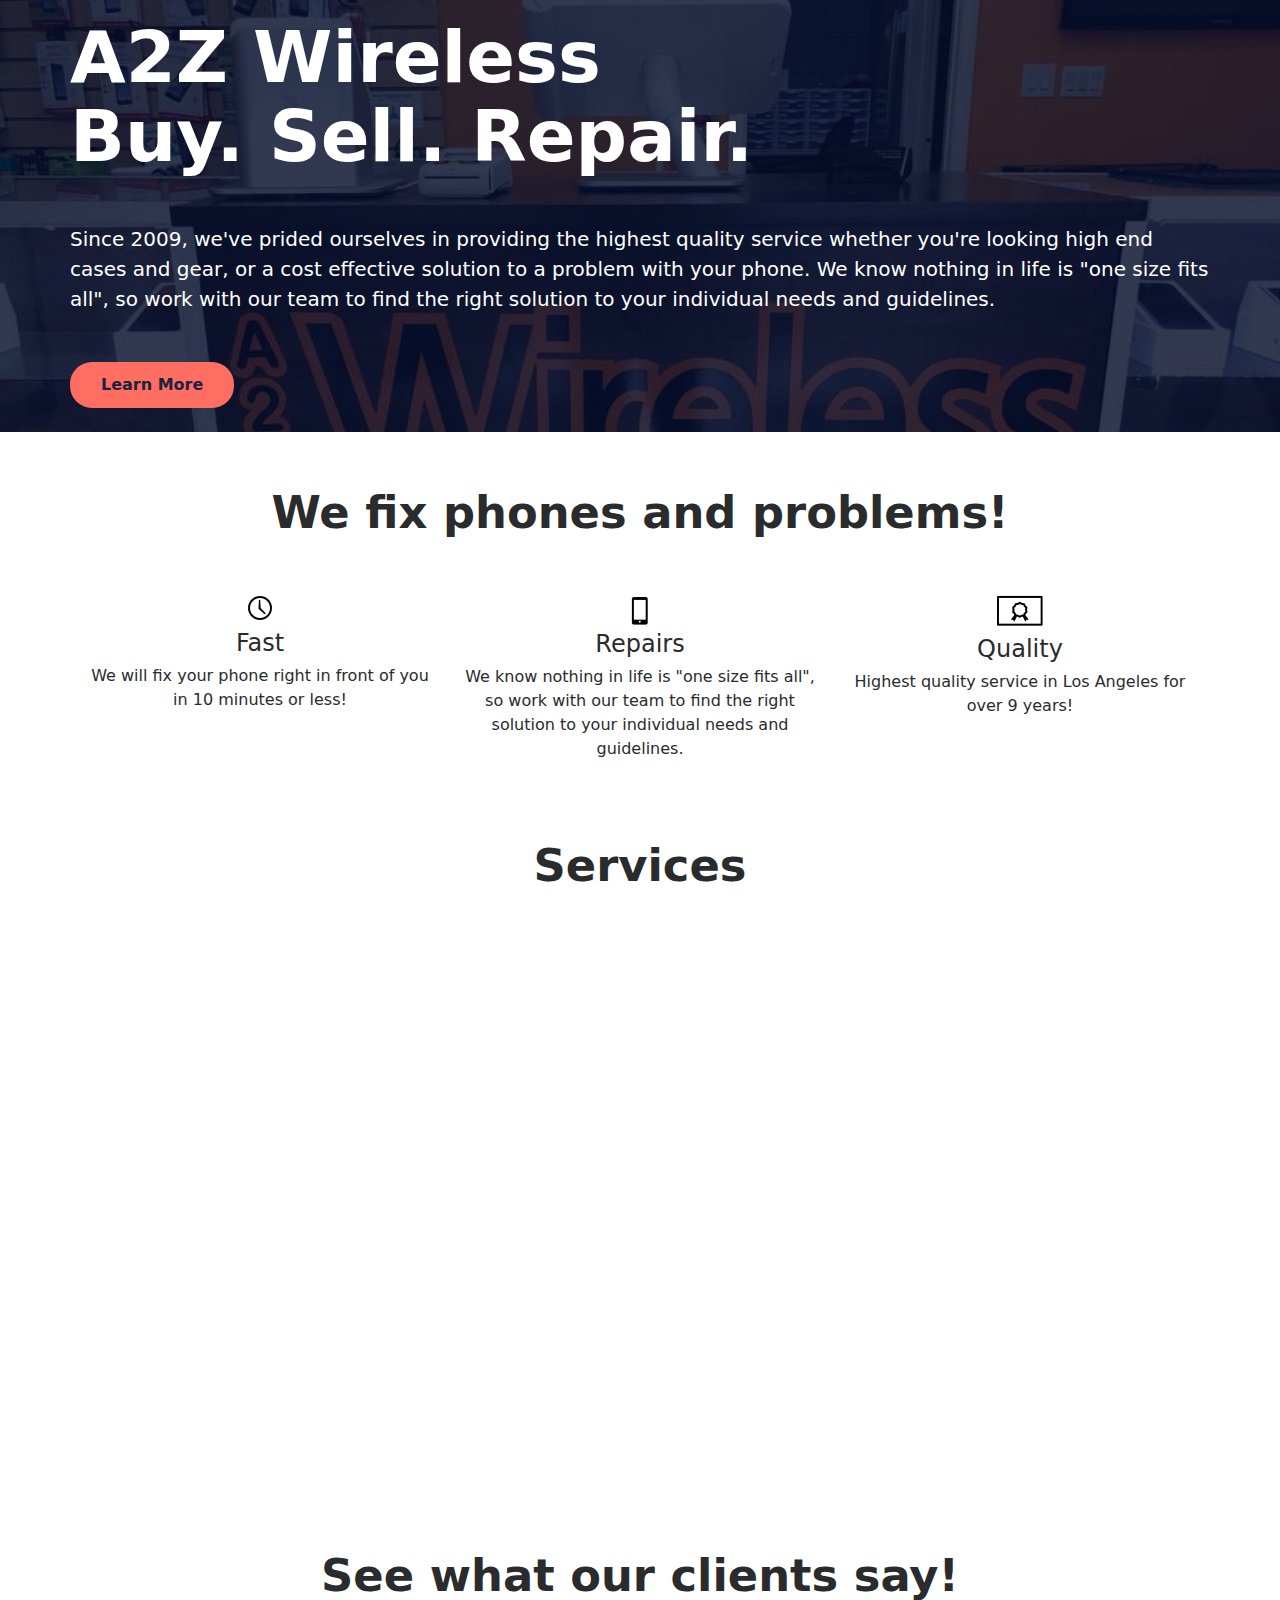
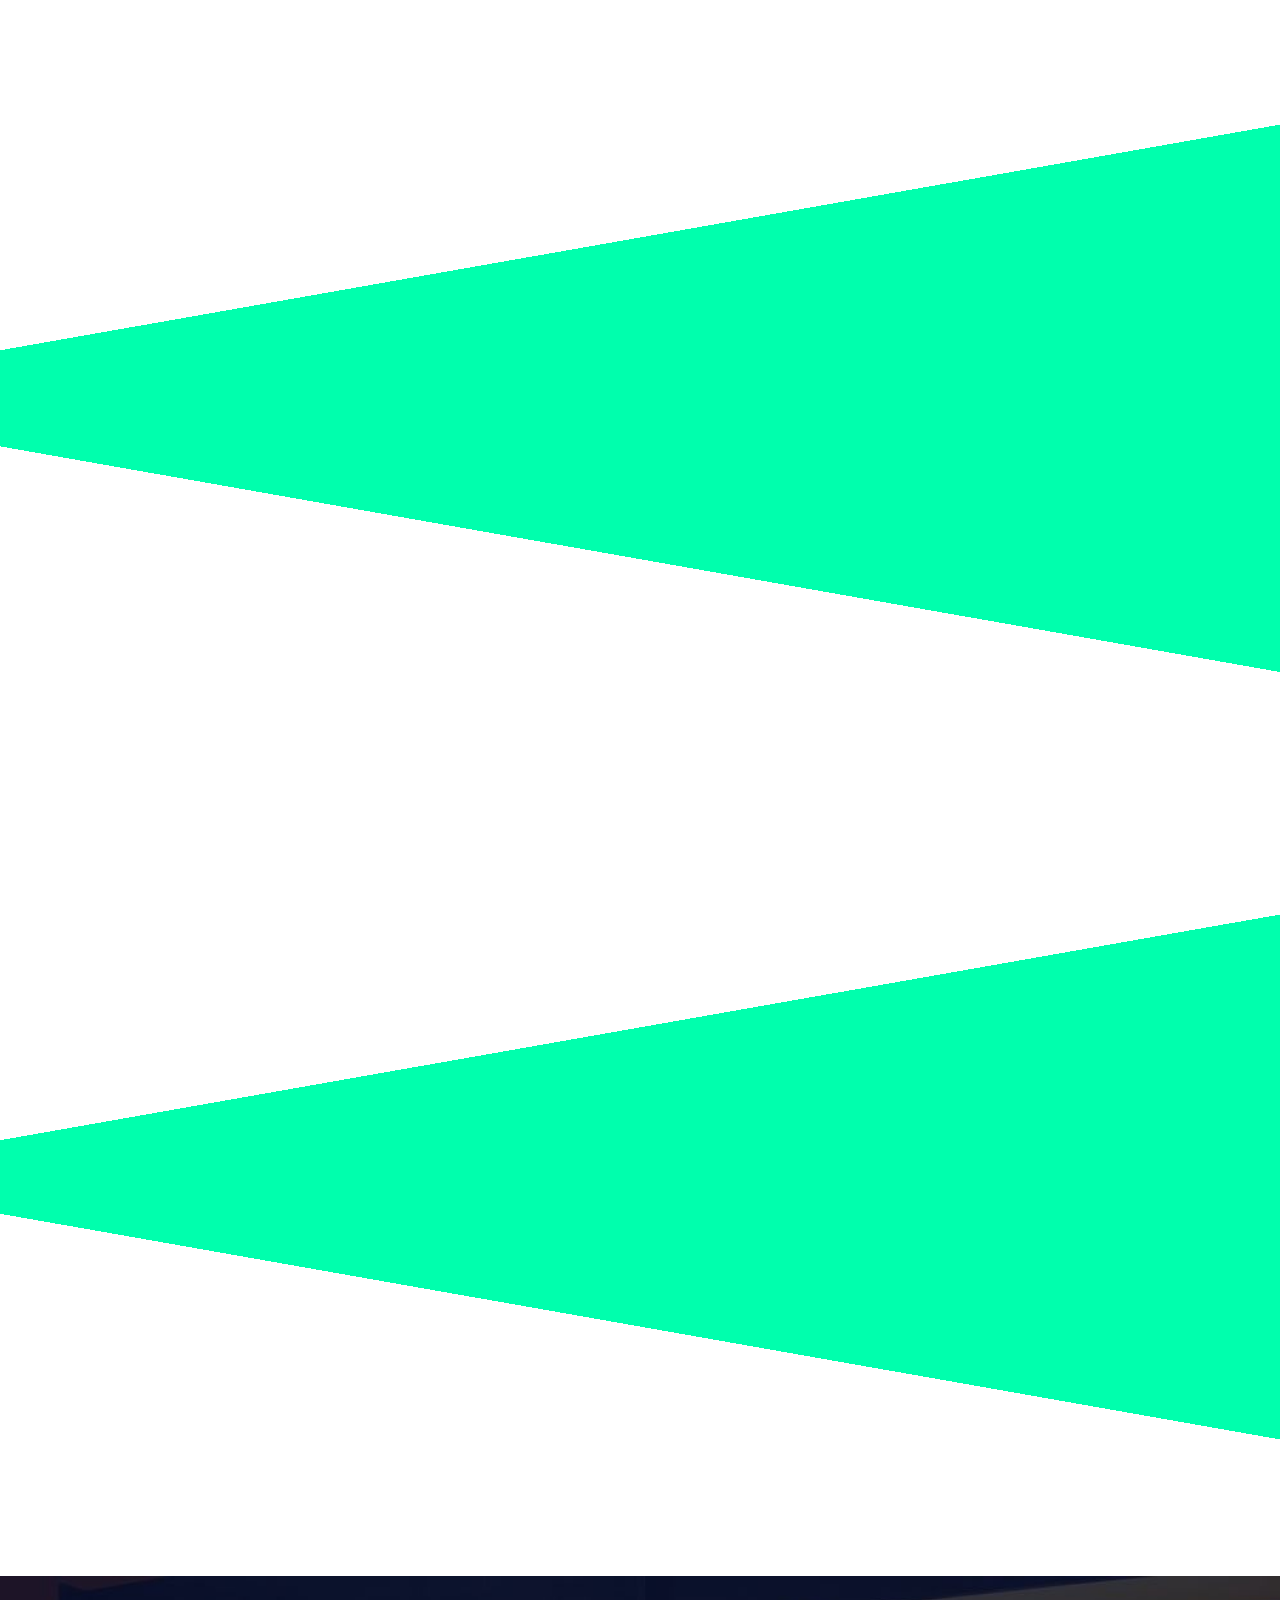
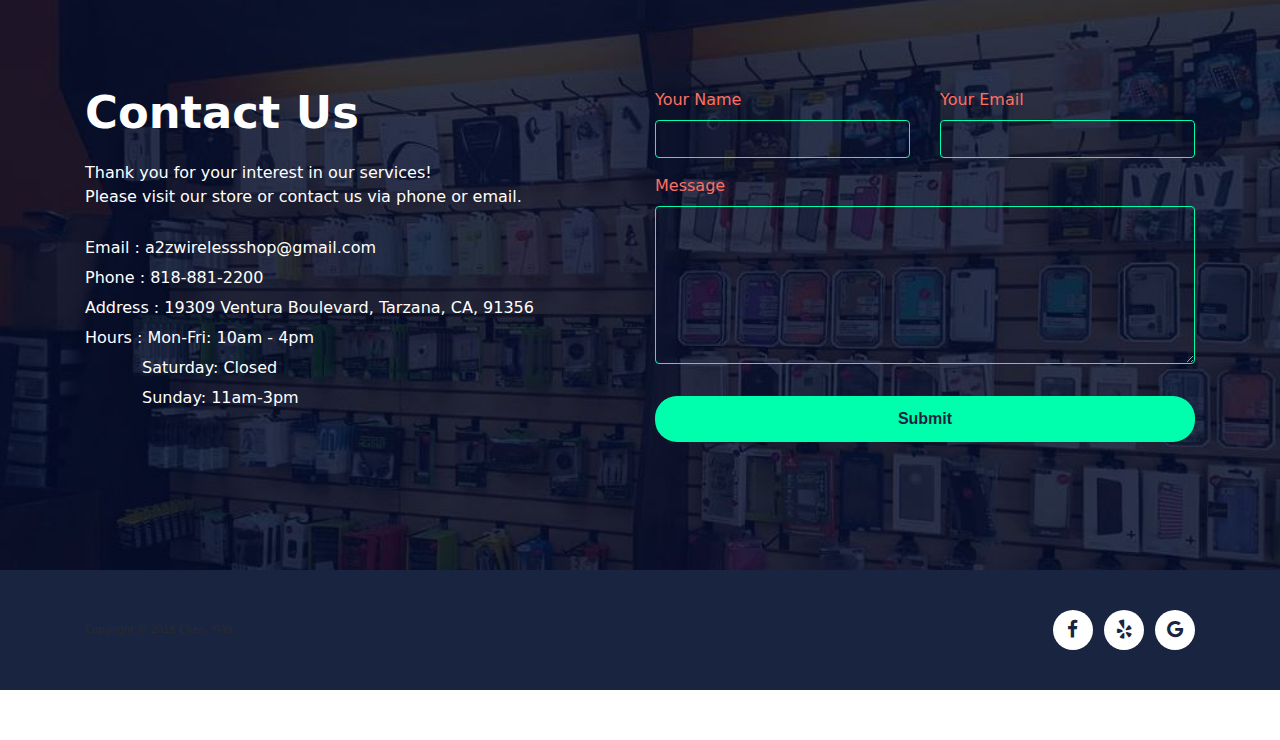
<file: index.html>
<!DOCTYPE html>
<html lang="zh-TW">
<head>
    <meta charset="UTF-8">
    <meta name="viewport" content="width=device-width, initial-scale=1, shrink-to-fit=no">
    <title>A2Z Wireless Repair</title>
    <meta name="description" content="Free bootstrap template Atlas">
    <link rel="icon" href="images/logo.png" sizes="32x32" type="image/png">
    <!-- custom.css -->
    <link rel="stylesheet" href="css/custom.css">
    <!-- bootstrap.min.css -->
    <link rel="stylesheet" href="css/bootstrap.min.css">
	<!-- font-awesome -->
    <link rel="stylesheet" href="font-awesome-4.7.0/css/font-awesome.min.css">
    
    <!-- AOS -->
    <link rel="stylesheet" href="css/aos.css">
</head>

<body>
    <!-- banner -->
    <div class="jumbotron jumbotron-fluid" id="banner" style="background-image: url(images/store.jpg);">
        <div id="bannerContainer" class="container text-center text-md-left">
           <!--  <header>
                <div class="row justify-content-between">
                    <div class="col-2">
                        <img src="img/logo.png" alt="logo">
                    </div>
                    <div class="col-6 align-self-center text-right">
                        <a href="#" class="text-white lead">Get Early Access</a>
                    </div>
                </div>
            </header> -->
            <h1 id="bannerTitle" data-aos="fade" data-aos-easing="linear" data-aos-duration="1000" data-aos-once="true" class="display-3 text-white font-weight-bold my-5">
            	A2Z Wireless<br>
            	Buy. Sell. Repair.
            </h1>
            <p data-aos="fade" data-aos-easing="linear" data-aos-duration="1000" data-aos-once="true" class="lead text-white my-4">
                Since 2009, we've prided ourselves in providing the highest quality service whether you're looking high end cases and gear, or a cost effective solution to a problem with your phone. We know nothing in life is "one size fits all", so work with our team to find the right solution to your individual needs and guidelines. 
            </p>
            <a href="#services" data-aos="fade" data-aos-easing="linear" data-aos-duration="1000" data-aos-once="true" class="btn my-4 font-weight-bold atlas-cta cta-green buttonColor">Learn More</a>
        </div>
    </div>

    <!-- three-blcok -->
    <div>
        <div id="threeblock" class="container my-5 py-2">
            <h2 class="text-center font-weight-bold my-5">We fix phones and problems!</h2>
            <div class="row">
                <div data-aos="fade-up" data-aos-delay="0" data-aos-duration="1000" data-aos-once="true" class="col-md-4 text-center">
                    <img id="fast" src="images/clock.png" alt="Clock" class="mx-auto" >
                    <h4>Fast</h4>
                    <p>We will fix your phone right in front of you in 10 minutes or less!</p>
                </div>
                <div data-aos="fade-up" data-aos-delay="400" data-aos-duration="1000" data-aos-once="true" class="col-md-4 text-center">
                    <img id="repairs" src="images/iphone.png" alt="Smart Scan" class="mx-auto">
                    <h4>Repairs</h4>
                    <p>We know nothing in life is "one size fits all", so work with our team to find the right solution to your individual needs and guidelines.</p>
                </div>
                <div data-aos="fade-up" data-aos-delay="200" data-aos-duration="1000" data-aos-once="true" class="col-md-4 text-center">
                    <img src="images/quality.png" alt="Quality" class="mx-auto">
                    <h4>Quality</h4>
                    <p>Highest quality service in Los Angeles for over 9 years!</p>
                </div>
            </div>
        </div>
    </div>

    <!-- price table -->
    <div id="services">
        <div class="container my-5 py-2">
            <h2 class="text-center font-weight-bold d-block mb-3" id="servicesTitle">Services</h2>
            <div class="row">
                <div data-aos="fade-right" data-aos-delay="200" data-aos-duration="1000" data-aos-once="true" class="col-md-4 text-center py-4 mt-5 serviceTable">
                    <h4 class="my-4">Trade-Ins & Buybacks</h4>
                    <p class="font-weight-bold" id="tradeins"><!-- <span class="display-2 font-weight-bold">0</span> --> New, Used <br>& Refurbished</p>
                    <ul class="list-unstyled">
                        <li>We proudly keep all our parts in stock <br> to minimize your inconvenience <br> and time "off the grid" without <br> a phone to use.</li>
                    </ul>
                    <a href="#contact" class="btn my-4 font-weight-bold atlas-cta cta-ghost">Call Now</a>
                </div>
                <div data-aos="fade-up" data-aos-duration="1000" data-aos-once="true" class="col-md-4 text-center py-4 mt-5 rounded serviceTable" id="price-table__premium">
                    <h4 class="my-4">Repairs</h4>
                    <ul class="list-unstyled">
                        <li>Water Damage Repair</li>
                        <li>Glass Screen Repair</li>
                        <li>System Failure Repair</li>
                        <li>Camera Repair</li>
                        <li>Speaker Repair</li>
                        <li>LCD Repair</li>
                        <li>System Failure Repair</li>
                        <li>Charging Port Repair</li>
                        <li>Battery Replacement</li>
                    </ul>
                    <a href="#contact" class="btn my-4 font-weight-bold atlas-cta cta-green buttonColor">Call Now</a>
                </div>
                <div data-aos="fade-left" data-aos-delay="200" data-aos-duration="1000" data-aos-once="true" class="col-md-4 text-center py-4 mt-5 serviceTable">
                    <h4 class="my-4">Cases & Accessories</h4>
                    <!-- <p class="font-weight-bold">$ <span class="display-2 font-weight-bold">30</span> / MO.</p> -->
                    <ul class="list-unstyled">
                        <li>iPhone</li>
                        <li>iPad</li>
                        <li>Motorola</li>
                        <li>LG</li>
                        <li>HTC</li>
                        <li>Samsung</li>
                        <p class="font-weight-bold" id="tradeins">including durable Otterbox and Tech21</p>                
                    </ul>
                    <a href="#contact" class="btn my-4 font-weight-bold atlas-cta cta-ghost">Call Now</a>
                </div>
            </div>
        </div>
    </div>

    <!-- client reviews title-->
    <div>
        <h2 class="text-center font-weight-bold d-block mb-3" id="clients">See what our clients say!</h2>
    </div>

    <!-- feature (skew background) -->
    <div class="jumbotron jumbotron-fluid feature" id="feature-first">
        <div class="container my-5" id="feature">
            <div class="row justify-content-between text-center text-md-left">
                <div data-aos="fade-right" data-aos-duration="1000" data-aos-once="true" class="col-md-6">
                    <!-- <h2 class="name">Aviel A.</h2>
                    <h2 class="stars">&#9733 &#9733 &#9733 &#9733 &#9733</h2> -->
                    <h2><span class="name">Aviel A.</span><span class="stars">&#9733 &#9733 &#9733 &#9733 &#9733</span></h2>
                    <p class="my-4">I was recommended, by a friend, to come here for iPhone repairs, and I was not let down in the slightest. Nick was so kind and gracious, and we went through the fix process in less than 10 minutes. I would give customer service at this place a 10 out of 5 if possible!! I would recommend others to come here if you find any issues with your iPhones; you wont be let down as I wasn't.</p>
<!--                     <a href="#" class="btn my-4 font-weight-bold atlas-cta cta-blue buttonColor">Learn More</a>
 -->                </div>
                <div data-aos="fade-left" data-aos-duration="1000" data-aos-once="true" class="col-md-6 align-self-center">
                    <img src="images/iphonescreen.png" alt="Take a look inside" class="mx-auto d-block" id="iphone">
                </div>
            </div>
        </div>
    </div>

    <!-- feature (green background) -->
    <div class="jumbotron jumbotron-fluid feature" id="feature-last">
        <div class="container">
            <div class="row justify-content-between text-center text-md-left">
                <div data-aos="fade-left" data-aos-duration="1000" data-aos-once="true" class="col-md-6 flex-md-last">
                    <!-- <h2 class="name"> Roee D.</h2>
                    <h2 class="stars">&#9733 &#9733 &#9733 &#9733 &#9733</h2> -->
                    <h2><span class="name">Jeff S.</span><span class="stars">&#9733 &#9733 &#9733 &#9733 &#9733</span></h2>
                    <p class="my-4">After 5 years of iPad ownership without a scratch on it, it finally happened, the drop and subsequent cracked screen. Hate when that happens. Found A2Z on Yelp...where else. They were super quick in responding to my inquiry and said if I could be in before 2:00 they could get it done the same day. When I dropped it off he said come back in an hour and it would be ready...guess what?...not only ready but looks just as good as new. I'm presently writing this review on my iPad and no issues! A very positive experience! Give these guys a shot, they know what they're doing.</p>
<!--                     <a href="#" class="btn my-4 font-weight-bold atlas-cta cta-blue buttonColor">Learn More</a>
 -->                </div>
                <div data-aos="fade-right" data-aos-duration="1000" data-aos-once="true" class="col-md-6 align-self-center flex-md-first">
                    <img src="img/feature-2.png" alt="Safe and reliable" class="mx-auto d-block">
                </div>
            </div>
        </div>
    </div>

    <!-- feature (skew background) -->
    <div class="jumbotron jumbotron-fluid feature" id="feature-first">
        <div class="container my-5 thirdFeature" id="feature">
            <div class="row justify-content-between text-center text-md-left">
                <div data-aos="fade-right" data-aos-duration="1000" data-aos-once="true" class="col-md-6">
                    <!-- <h2 class="name">Justin D.</h2>
                    <h2 class="stars">&#9733 &#9733 &#9733 &#9733 &#9733</h2> -->
                    <h2><span class="name">Justin D.</span><span class="stars">&#9733 &#9733 &#9733 &#9733 &#9733</span></h2> 
                    <p class="my-4">I've brought my cellphone to Nick to repair minor issues. He's always, helpful, courteous, and always gets the job done. I've had him replace my battery, back up my data, or find me a cover. If I ever need any type of repair. He's always the guy I go to. Highly recommended!</p>
<!--                     <a href="#" class="btn my-4 font-weight-bold atlas-cta cta-blue buttonColor">Learn More</a>
 -->                </div>
                <div data-aos="fade-left" data-aos-duration="1000" data-aos-once="true" class="col-md-6 align-self-center">
                    <img src="images/samsung.png" alt="Take a look inside" class="mx-auto d-block" id="samsung">
                </div>
            </div>
        </div>
    </div>

    <!-- feature (green background) -->
    <div class="jumbotron jumbotron-fluid feature" id="feature-last">
        <div class="container">
            <div class="row justify-content-between text-center text-md-left">
                <div data-aos="fade-left" data-aos-duration="1000" data-aos-once="true" class="col-md-6 flex-md-last">
                    <!-- <h2 class="name">Ben A.</h2>
                    <h2 class="stars">&#9733 &#9733 &#9733 &#9733 &#9733</h2> -->
                    <h2><span class="name">Ben A.</span><span class="stars">&#9733 &#9733 &#9733 &#9733 &#9733</span></h2> 
                    <p class="my-4">They guy fixed my iphone 7 broken screen in 10 minutes right in front of me for a descent price. Good job and good service</p>
<!--                     <a href="#" class="btn my-4 font-weight-bold atlas-cta cta-blue buttonColor">Learn More</a>
 -->                </div>
                <div data-aos="fade-right" data-aos-duration="1000" data-aos-once="true" class="col-md-6 align-self-center flex-md-first">
                    <img src="images/iphone2.png" alt="Safe and reliable" class="mx-auto d-block" id="samsung">
                </div>
            </div>
        </div>
    </div>
    
    <!-- contact -->
    <div id="contact" class="jumbotron jumbotron-fluid" id="contact" style="background-image: url(images/accessories.jpg);">
        <div class="container my-5">
            <div class="row justify-content-between">
                <div class="col-md-6 text-white">
                    <h2 class="font-weight-bold">Contact Us</h2>
                    <p class="my-4">
                        Thank you for your interest in our services!<br \>
                        Please visit our store or contact us via phone or email.
                    </p>
                    <ul class="list-unstyled">
                        <li>Email : a2zwirelessshop@gmail.com</li>
                        <li>Phone : 818-881-2200</li>
                        <li>Address : 19309 Ventura Boulevard, Tarzana, CA, 91356</li>
                        <li>Hours : Mon-Fri: 10am - 4pm</li>
                        <li class="hours">Saturday: Closed</li>
                        <li class="hours">Sunday: 11am-3pm</li>
                    </ul>
                </div>
                <div class="col-md-6">
                    <form action="mail.php" method="post">
                    	<div class="row">
	                        <div class="form-group col-md-6">
	                            <label for="name" class="orangeFont">Your Name</label>
                                <input type="text" name="fname" class="form-control" id="name" required>
	                        </div>
	                        <div class="form-group col-md-6">
	                            <label for="Email" class="orangeFont">Your Email</label>
                                <input type="email" name="email" pattern="[A-Za-z0-9._%+-]+@[A-Za-z0-9.-]+\.[A-Za-z]{1,63}$" class="form-control" id="Email" required>
	                        </div>
	                    </div>
	                    <div class="form-group">
	                        <label for="message" class="orangeFont">Message</label>
                            <textarea class="form-control" id="message" rows="7" name="message" required></textarea>
	                    </div>
                        <button type="submit" class="btn font-weight-bold atlas-cta atlas-cta-wide cta-green my-3">Submit</button>
                    </form>

                </div>
            </div>
        </div>
    </div>

	<!-- copyright -->
	<div class="jumbotron jumbotron-fluid" id="copyright">
        <div class="container">
            <div class="row justify-content-between">
            	<div class="col-md-6 align-self-center text-center text-md-left my-2">
                    Copyright © 2018 Chen, Yi-Ya.
                </div>
                <div class="col-md-6 align-self-center text-center text-md-right my-2" id="social-media">
                    <a href="https://www.facebook.com/wirelessA2Z/" class="d-inline-block text-center ml-2">
                    	<i class="fa fa-facebook" aria-hidden="true"></i>
                    </a>
                    <a href="https://www.yelp.com/biz/a2z-wireless-iphone-repair-tarzana-5" class="d-inline-block text-center ml-2">
                    	<i class="fa fa-yelp" aria-hidden="true"></i>
                    </a>
                    <a href="https://goo.gl/maps/iHe8cyrpb2o" class="d-inline-block text-center ml-2">
                    	<i class="fa fa-google" aria-hidden="true"></i>
                    </a>
                   <!--  <a href="#" class="d-inline-block text-center ml-2">
                    	<i class="fa fa-linkedin" aria-hidden="true"></i>
                    </a> -->
                </div>
            </div>
        </div>
    </div>
    
    <!-- AOS -->
    <script src="js/aos.js"></script>
    <script>
      AOS.init({
      });
    </script>
</body>

</html>
</file>
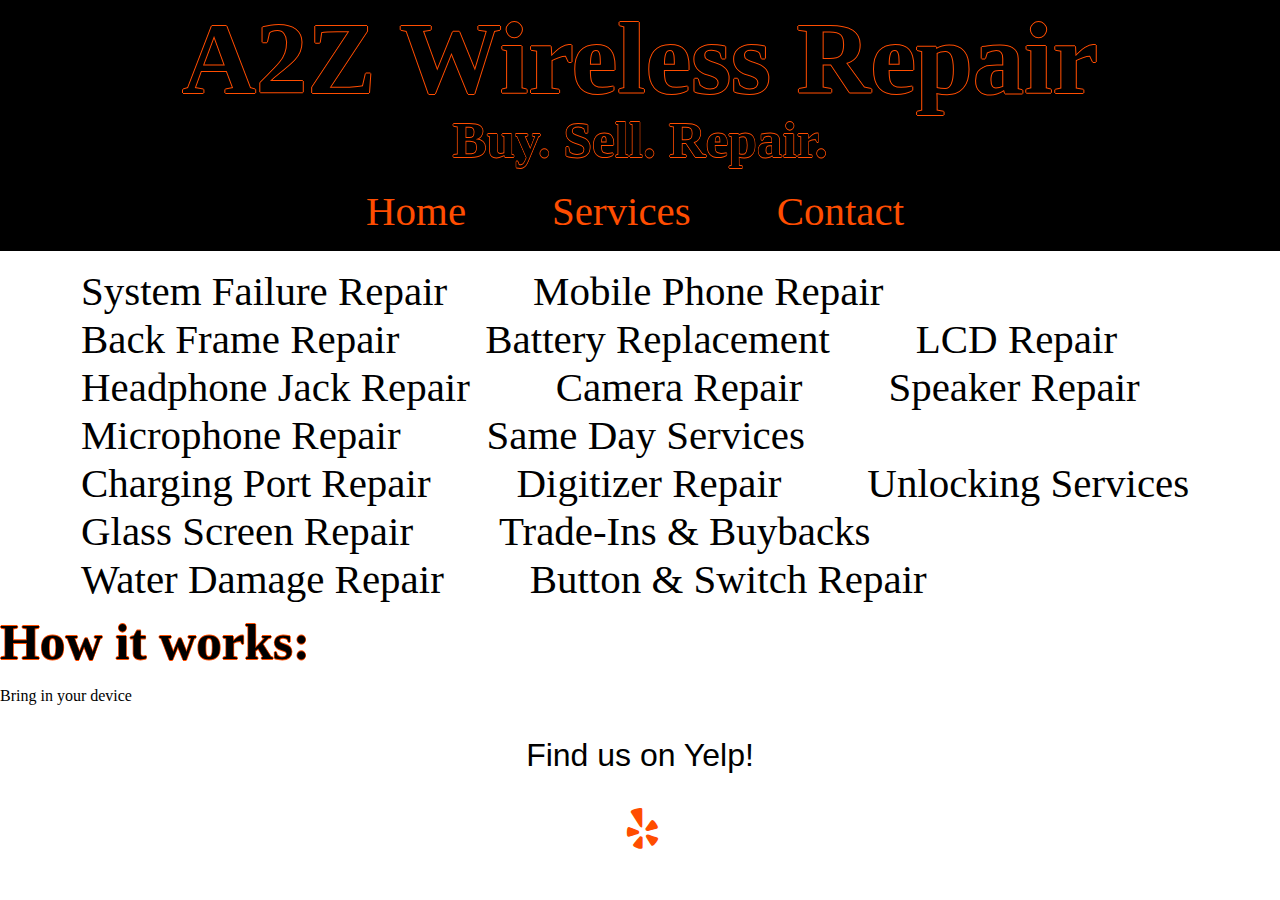
<file: old/services.html>
<!DOCTYPE HTML>

<html>
	<head>
		<title>A2Z Wireless Repair</title>
		<meta charset="utf-8" />
		<meta name="viewport" content="width=device-width, initial-scale=1" />
		<link rel="stylesheet" href="main.css" />
		<link rel="icon" href="images/logo.png">
		<link rel="stylesheet" href="https://cdnjs.cloudflare.com/ajax/libs/font-awesome/4.7.0/css/font-awesome.min.css">
		<script src="main.js"></script>
		<!-- <link rel="stylesheet" href="https://fonts.googleapis.com/css?family=Parisienne|Dosis|Tangerine"> -->
	</head>

	<body>

		<!-- Header -->
		<div class="header">
			<h1>A2Z Wireless Repair</h1>
			<h2>Buy. Sell. Repair.</h2>

			<!-- Nav -->
			<nav id="nav">
				<ul>
					<li><a href="main.html">Home</a></li>
					<li><a href="services.html">Services</a></li>
					<li><a href="contact.html">Contact</a></li>
				</ul>
			</nav>

		</div>

		<!-- Main Content -->
		<div class="services">
			<ul>
				<li>System Failure Repair</li>
				<li>Mobile Phone Repair</li>
				<li>Back Frame Repair</li>
				<li>Battery Replacement</li>
				<li>LCD Repair</li>
				<li>Headphone Jack Repair</li>
				<li>Camera Repair</li>
				<li>Speaker Repair</li>
				<li>Microphone Repair</li>
				<li>Same Day Services</li>
				<li>Charging Port Repair</li>
				<li>Digitizer Repair</li>
				<li>Unlocking Services</li>
				<li>Glass Screen Repair</li>
				<li>Trade-Ins & Buybacks</li>
				<li>Water Damage Repair</li>
				<li>Button & Switch Repair</li>
			</ul>
		</div>

		<div>
			<h2>How it works:</h2>
			<p>Bring in your device</p>
		</div>

		<!-- Footer -->
		<div class="footer">
			<p>Find us on Yelp!</p>
			<ul class="icons">
				<li><a href="https://www.yelp.com/biz/a2z-wireless-iphone-repair-tarzana-5" class="fa fa-yelp"></a></li>
			</ul>
		</div>

	</body>
</html>
</file>
<file: css/custom.css>
.hours {
    margin-left: 57px;
}

#tradeins {
    font-size: 30px;
}

#copyright {
    font-size: 10px;
}

#fast {
    margin-bottom: 10px;
    margin-top: 10px;
}

#repairs {
    margin-bottom: 5px;
    margin-top: 10px;
}

#banner {
    padding-top: 10px;
    padding-bottom: 0px;
    margin-top: -50px;
}

#bannerTitle {
    padding-top: 10px;
}

#bannerContainer {
    padding-left: 0px;
    padding-right: 0px
}

#threeblock {
    margin-top: 0px !important;
}

.buttonColor {
    background-color: #ff6e61 !important;
}

.orangeFont {
    color: #ff6e61;
}

.serviceTable {
    margin-top: 0px !important;
}


#clients {
    margin-top: 75px;
    margin-bottom: 0px;
/*    background-color: #013A6B;*/
/*    background-image: -webkit-linear-gradient(100deg, #00e69c 35%, white 35%);
    min-height: 400px;*/
}

#feature-first{
    padding-top: 0px;
    padding-bottom: 0px;
}

#feature {
   margin-bottom: 0px !important; 
}

.thirdFeature {
    margin-top: -1000px !important;
    margin-bottom: -1000px !important;
}

.name {
  font-size: 3.5vw;
}

.stars {
  color: #ffc800;
  font-size: 3vw;
}

#iphone {
    max-width: 60%;
}

#samsung {
    max-width: 50%;
}


/********** common setting **********/
h2 {
    font-size: 2.8rem !important;
    font-weight: 700;
}

img {
    display: block;
    max-width: 100%;
}

a,
button {
    cursor: pointer;
}

.jumbotron {
    margin-bottom: 0 !important;
}

.atlas-cta {
    border-radius: 22px !important;
    padding: 12px 30px !important;
    font-weight: 700;
    transition: .3s ease-in-out !important;
}

.atlas-cta:hover {
    text-decoration: none;
    transform: translateY(-5px);
}

.atlas-cta-wide {
    width: 100%;
}

.cta-green {
    background: #00FFAD;
    color: #192440;
}

.cta-green:hover {
    color: #ffffff;
    background: #00e69c;
}

.cta-blue {
    background: #192440;
    color: #ffffff;
}

.cta-blue:hover {
    color: #ffffff;
    background: #121a2e;
}

.cta-ghost {
    border: 2px solid #192440 !important;
    color: #192440;
}

.cta-ghost:hover {
    color: #ffffff;
    background: #121a2e;
}

#banner {
    background-size: cover;
}

/********** banner **********/
#banner header {
    overflow: hidden;
}

#banner header img {
    max-width: 80px;
}

/********** feature (skew background) **********/
.feature img {
    width: 100%;
    max-width: 480px;
}

#feature-first {
    background: linear-gradient(170deg, #ffffff 55%, #00FFAD 0);
}

#feature-last {
    background: #00FFAD;
    background: linear-gradient(370deg, #ffffff 55%, #00FFAD 0);
}

/********** price table **********/
#price-table {
    padding-top: 4rem !important;
    padding-bottom: 4rem !important;
}

#price-table__premium {
    background: #192440;
    color: #ffffff;
}

#price-table ul li {
    padding: 5px 0;
}

/********** contact **********/
#contact {
    background-size: cover;
}

#contact ul li {
    padding: 3px 0;
}

#contact form {
    color: #00FFAD;
}

#contact form input,
#contact form textarea {
    background: transparent;
    border: 1px solid #00FFAD;
    color: #ffffff;
}

/********** copyright **********/
#copyright {
    background: #192440;
    padding: 2rem 3rem;
}

#copyright #social-media a {
    width: 40px;
    height: 40px;
    border-radius: 99%;
    background: #ffffff;
    transition: .4s ease;
}

#copyright #social-media a i {
    color: #192440;
    font-size: 1.2rem;
    line-height: 40px;
}

#copyright #social-media a:hover {
    background: #ff6e61;
}

#copyright #social-media a:hover i {
    color: #ffffff;
}

/********** RWD **********/
@media (max-width: 575px) {
    #banner h1 {
        font-size: 3.6rem;
    }
}
</file>
<file: old/main.css>
body {
  margin: 0 0;
}

.header {
  background-color: black;
  text-align: center;
}

h1{
  text-shadow: 1px 0 #ff4d00, -1px 0 #ff4d00, 0 1px #ff4d00, 0 -1px #ff4d00;
  font-size: 8vw;
  margin-top: 0px;
  margin-bottom: 0px;
}

h2 {
  font-size: 4vw;
  text-shadow: 0.7px 0 #ff4d00, -0.7px 0 #ff4d00, 0 0.7px #ff4d00, 0 -0.7px #ff4d00;
  margin-top: -7px;
  margin-bottom: 2px;
}

#nav {
  text-align: center;
  margin-right: 50px;
  padding-top: -100px;
  display: flex;
  justify-content: center;
}

li {
	display: inline-block;
	padding: 0 1em 0 1em;
	font-size: 3.2vw;
}

li > a {
	text-decoration: none;
	color: #ff4d00;
  text-align: center;
}

li > a:hover{
	color: black;
  text-shadow: 0px 0px 20px #ff4d00, 0 0 20px #ff4d00, 0 0 20px #ff4d00;
  transition: 0.2s;
  font-weight: bold;
}


.main {
  margin-left: 15px;
  margin-right: 15px;
}

.button {
  text-decoration: none;
  color: black;
  border: 2px solid black;
  border-radius: 5px;
  padding: 10px;
  font-size: 30px;
  margin-top: 2rem;
  margin-bottom: 2rem;
}

.button:hover {
  background-color: #ff4d00;
  transition: 0.3s;
  box-shadow: 0px 0px 5px black, 0 0 5px black, 0 0 5px black;
}

.callToAction {
  display: flex;
  justify-content: center;
  text-align: center;
  padding-top: 1rem;
}

h3 {
  font-size: 3.2vw;
  padding-right: 2rem;
  margin-top: 3rem;
  margin-bottom: 2rem;
}

h4 {
  font-size: 20px;
  margin: auto;
  text-align: left;
}

.fixPhones {
  display: flex;
  justify-content: center;
  margin-bottom: 20px;
  margin-left: 10vw;
}

.fixes {
  display: block;
  text-align: left;
  width: 180%;
}

#fix {
  padding: 10px;
  font-size: 2vw;
}

.mySlides {
  width: 45%;
  margin-left: 1.5rem;
}

.stock {
  margin-top: 40px;
}

#carry {
  text-align: center;
}


.phones {
  display: flex;
  justify-content: center;
  margin-right: 50px;
}

.phones>li:hover {
  font-weight: bold;
}

.reviewBackground {
  background-image: url("images/white_brick.jpg");
  background-size: 500px;
}

#clients {
  text-align: center;
  margin-top: 3rem;
  padding-top: 1.5rem;
  font-size: 4vw;
  color: #ff4d00;
  text-shadow: 1px 0 black, -1px 0 black, 0 1px black, 0 -1px black;
}

.review {
  display: inline-flex;
  justify-content: center;
}

.nameStar {
  margin-right: 2rem;
  margin-left: -2rem;
}

.name {
  font-size: 3.5vw;
  margin-bottom: 0px;
  font-family: 'Times New Roman';
}

.stars {
  color: #ffc800;
  font-size: 3vw;
  margin-top: 0px;
}

.review>p {
  width: 70%;
  font-family: 'Arial';
  background-color: #a3a3a3;
  padding: 4%;
  border-radius: 5px;
  border: 1px solid #85857f;
  box-shadow:  3px 7px 30px black, 6px 11px 20px #ff4d00;
}



.footer {
  text-align: center;
  font-size: 2.5vw;
  font-family: 'Arial';
}



/*Contact page*/

.contact {
  display: flex;
  justify-content: center;
  margin-top: 1.5rem;
  margin-left: 10px;
  margin-right: 10px;
}

#map {
  width: 400px;
  height: 400px;
  float: left;
  justify-content: center;
}

#contact {
  margin-left: 20px;
  font-size: 2.3vw;
  text-align: left;
  width: 400px;
  height: 400px;
  margin-top: -0.8rem;
  font-family: 'Arial';
}

@media screen and (min-width: 1000px) {
  #contact {
     font-size: 23px;
  }
}

.icons {
  margin-left: -35px;
}
</file>
